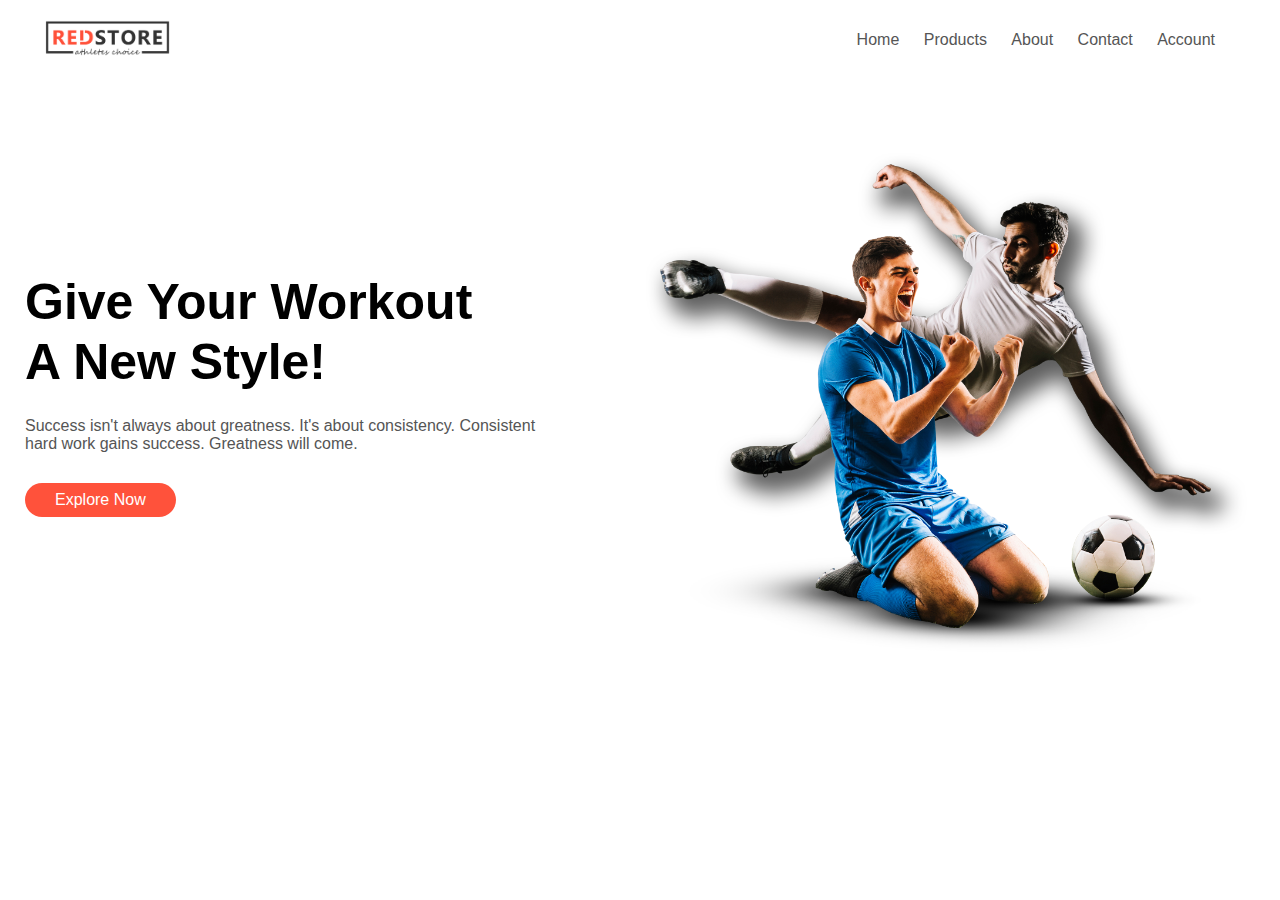
<file: index.html>
<!DOCTYPE html>
<html lang="en">
  <head>
    <meta charset="UTF-8" />
    <meta http-equiv="X-UA-Compatible" content="IE=edge" />
    <meta name="viewport" content="width=device-width, initial-scale=1.0" />
    <title>RedStore | Ecommerce Website Design</title>
    <link rel="stylesheet" href="style.css" />
  </head>
  <body>
    <div class="container">
      <div class="navbar">
        <div class="logo">
          <img src="images/logo.png" width="125px" />
        </div>
        <nav>
          <ul>
            <li><a href="">Home</a></li>
            <li><a href="">Products</a></li>
            <li><a href="">About</a></li>
            <li><a href="">Contact</a></li>
            <li><a href="">Account</a></li>
          </ul>
        </nav>
      </div>
      <div class="row">
        <div class="col-2">
          <h1>Give Your Workout<br />A New Style!</h1>
          <p>
            Success isn't always about greatness. It's about consistency.
            Consistent<br />hard work gains success. Greatness will come.
          </p>
          <a href="" class="btn">Explore Now</a>
        </div>
        <div class="col-2">
          <img src="images/image1.png" />
        </div>
      </div>
    </div>
  </body>
</html>
</file>
<file: style.css>
* {
  margin: 0;
  padding: 0;
  box-sizing: border-box;
}
body {
  font-family: "Poppins", sans-serif;
}
.navbar {
  display: flex;
  align-items: center;
  padding: 20px;
}
nav {
  flex: 1;
  text-align: right;
}
nav ul {
  display: inline-block;
  list-style-type: none;
}
nav ul li {
  display: inline-block;
  margin-right: 20px;
}
a {
  text-decoration: none;
  color: #555;
}
p {
  color: #555;
}
.container {
  max-width: 1300px;
  margin: auto;
  padding-left: 25px;
  padding-right: 25px;
}
.row {
  display: flex;
  align-items: center;
  flex-wrap: wrap;
  justify-content: space-around;
}
.col-2 {
  flex-basis: 50%;
  min-width: 300px;
}
.col-2 img {
  max-width: 100%;
  padding: 50px 0;
}
.col-2 h1 {
  font-size: 50px;
  line-height: 60px;
  margin: 25px 0;
}
.btn {
  display: inline-block;
  background: #ff523b;
  color: #fff;
  padding: 8px 30px;
  margin: 30px 0;
  border-radius: 30px;
  transition: background 0.5s;
}
.btn:hover {
  background: #563434;
}
.header {
  background: radial-gradient(#fff, #ffd6d6);
}
.header .row {
  margin-top: 70px;
}
.catagories {
  margin: 70px 0;
}
.col-3 {
  flex-basis: 30%;
  min-width: 250px;
  margin-bottom: 30px;
}
.col-3 img {
  width: 100%;
}
.small-container {
  max-width: 1080px;
  margin: auto;
  padding: 0 25px;
}
.col-4 {
  flex-basis: 25px;
  padding: 10px;
  min-width: 200px;
  margin-bottom: 50px;
  transition: transform 0.5s;
}
.col-4 img {
  width: 100%;
}
.title {
  text-align: center;
  margin: 0 auto 80px;
  position: relative;
  line-height: 60px;
  color: #555;
}
.title::after {
  content: "";
  background: #ff523b;
  width: 80px;
  height: 5px;
  border-radius: 5px;
  position: absolute;
  bottom: 0;
  left: 50%;
  transform: translateX(-50%);
}
h4 {
  color: #555;
  font-weight: normal;
}
.col-4 p {
  font-size: 14px;
}
.rating .fa {
  color: #ff523b;
}
.col-4:hover {
  transform: translateY(-5px);
}

/* offer */

.offer {
  background: radial-gradient(#fff, #ffd6d6);
  margin-top: 80px;
  padding: 30px 0;
}
.col-2 .offer-img {
  padding: 50px;
}
small {
  color: #555;
}

/* testimonial */

.testimonial {
  padding-top: 100px;
}
.testimonial .col-3 {
  text-align: center;
  padding: 40px 20px;
  box-shadow: 0 0 20px 0 rgba(0, 0, 0, 0.1);
  cursor: pointer;
  transition: transform 0.5s;
}
.testimonial .col-3 img {
  width: 50px;
  margin-top: 20px;
  border-radius: 50%;
}
.testimonial .col-3:hover {
  transform: translateY(-10px);
}
.fa.fa-quote-left {
  font-size: 34px;
  color: #ff523b;
}
.col-3 p {
  font-size: 12px;
  margin: 12px 0;
  color: #777;
}
.testimonial .col-3 h3 {
  font-weight: 600;
  color: #555;
  font-size: 16px;
}

/* brands */
.brands {
  margin: 100px auto;
}
.col-5 {
  width: 160px;
}
.col-5 img {
  width: 100%;
  cursor: pointer;
  filter: grayscale(100%);
}
.col-5 img:hover {
  filter: grayscale(0);
}

/* footer */

.footer {
  background: #000;
  color: #8a8a8a;
  font-size: 14px;
  padding: 60px 0 20px;
}
.footer p {
  color: #8a8a8a;
}
.footer h3 {
  color: #fff;
  margin-bottom: 20px;
}
.footer-col-1,
.footer-col-2,
.footer-col-3,
.footer-col-4 {
  min-width: 250px;
  margin-bottom: 20px;
}
.footer-col-1 {
  flex-basis: 30%;
}
.footer-col-2 {
  flex: 1;
  text-align: center;
}
.footer-col-2 img {
  width: 180px;
  margin-bottom: 20px;
}
.footer-col-3,
.footer-col-4 {
  flex-basis: 12%;
  text-align: center;
}
ul {
  list-style-type: none;
}
.app-logo {
  margin-top: 20px;
}
.app-logo img {
  width: 140px;
}
.footer hr {
  border: none;
  background: #b5b5b5;
  height: 1px;
  margin: 20px 0;
}
.copyright {
  text-align: center;
}
.menu-icon {
  width: 28px;
  margin-left: 20px;
  display: none;
}

/*--media query for menu */

@media only screen and (max-width: 800px) {
  nav ul {
    position: absolute;
    top: 70px;
    left: 0;
    background: #333;
    width: 100%;
    overflow: hidden;
    transition: max-height 0.5s;
  }
  nav ul li {
    display: block;
    margin-right: 50px;
    margin-top: 10px;
    margin-bottom: 10px;
  }
  nav ul li a {
    color: #fff;
  }
  .menu-icon {
    display: block;
    cursor: pointer;
  }
}

/* All products */
.row-2 {
  justify-content: space-between;
  margin: 100px auto 50px;
}

select {
  border: 1px solid #ff523b;
  padding: 5px;
}
select:focus {
  outline: none;
}
.page-btn {
  margin: 0 auto 80px;
}
.page-btn span {
  display: inline-block;
  border: 1px solid #ff523b;
  margin-left: 10px;
  height: 40px;
  width: 40px;
  text-align: center;
  line-height: 40px;
  cursor: pointer;
}
.page-btn span:hover {
  background: #ff523b;
  color: #fff;
}

/*--media query for menu */

@media only screen and (max-width: 600px) {
  .row {
    text-align: center;
  }
  .col-2,
  .col-3,
  .col-4 {
    flex-basis: 100%;
  }
  .single-product .row {
    text-align: left;
  }
  .single-product .col-2 {
    padding: 20px 0;
  }
  .single-product h1 {
    font-size: 26px;
    line-height: 32px;
  }
  .cart-info p {
    display: none;
  }
}

/* single product details */

.single-product {
  margin-top: 80px;
}
.single-product .col-2 img {
  padding: 0;
}
.single-product .col-2 {
  padding: 20px;
}
.single-product h4 {
  margin: 20px 0;
  font-size: 22px;
  font-weight: bold;
}
.single-product select {
  display: block;
  padding: 10px;
  margin-top: 20px;
}
.single-product input {
  width: 50px;
  height: 40px;
  padding-left: 10px;
  font-size: 20px;
  margin-right: 10px;
  border: 1px solid #ff523b;
}
input:focus {
  outline: none;
}
.single-product .fa {
  color: #ff523b;
  margin-left: 10px;
}
.small-img-row {
  display: flex;
  justify-content: space-between;
}
.small-img-col {
  flex-basis: 24%;
  cursor: pointer;
}

/*  cart items details   */

.cart-page {
  margin: 80px auto;
}
table {
  width: 100%;
  border-collapse: collapse;
}
.cart-info {
  display: flex;
  flex-wrap: wrap;
}
th {
  text-align: left;
  padding: 5px;
  color: #fff;
  background: #ff523b;
  font-weight: normal;
}
td {
  padding: 10px 5px;
}
td input {
  width: 40px;
  height: 30px;
  padding: 5px;
}
td a {
  color: #ff523b;
  font-size: 12px;
}
td img {
  width: 80px;
  height: 80px;
  margin-right: 10px;
}
.total-price {
  display: flex;
  justify-content: flex-end;
}
.total-price table {
  border-top: 3px solid #ff523b;
  width: 100%;
  max-width: 400px;
}
td:last-child {
  text-align: right;
}
th:last-child {
  text-align: right;
}

/* account page */
.account-page {
  padding: 50px 0;
  background: radial-gradient(#fff, #ffd6d6);
}
.form-container {
  background: #fff;
  width: 300px;
  height: 400px;
  position: relative;
  text-align: center;
  padding: 20px 0;
  margin: auto;
  box-shadow: 0 0 20px 0 rgba(0, 0, 0, 0.1);
  overflow: hidden;
}
.form-container span {
  font-weight: bold;
  padding: 0 10px;
  color: #555;
  cursor: pointer;
  width: 100px;
  display: inline-block;
}
.form-btn {
  display: inline-block;
}
.form-container form {
  max-width: 300px;
  padding: 0 20px;
  position: absolute;
  top: 130px;
  transition: transform 1s;
}
form input {
  width: 100%;
  height: 30px;
  margin: 10px 0;
  padding: 0 10px;
  border: 1px solid #ccc;
}
form .btn {
  width: 100%;
  border: none;
  cursor: pointer;
  margin: 10px 0;
}
form .btn:focus {
  outline: none;
}
#LoginForm {
  left: -300px;
}
#RegForm {
  left: 0;
}
form a {
  font-size: 12px;
}
#Indicator {
  width: 100px;
  border: none;
  background: #ff523b;
  height: 3px;
  margin-top: 8px;
  transform: translateX(100px);
  transition: transform 1s;
}
</file>
